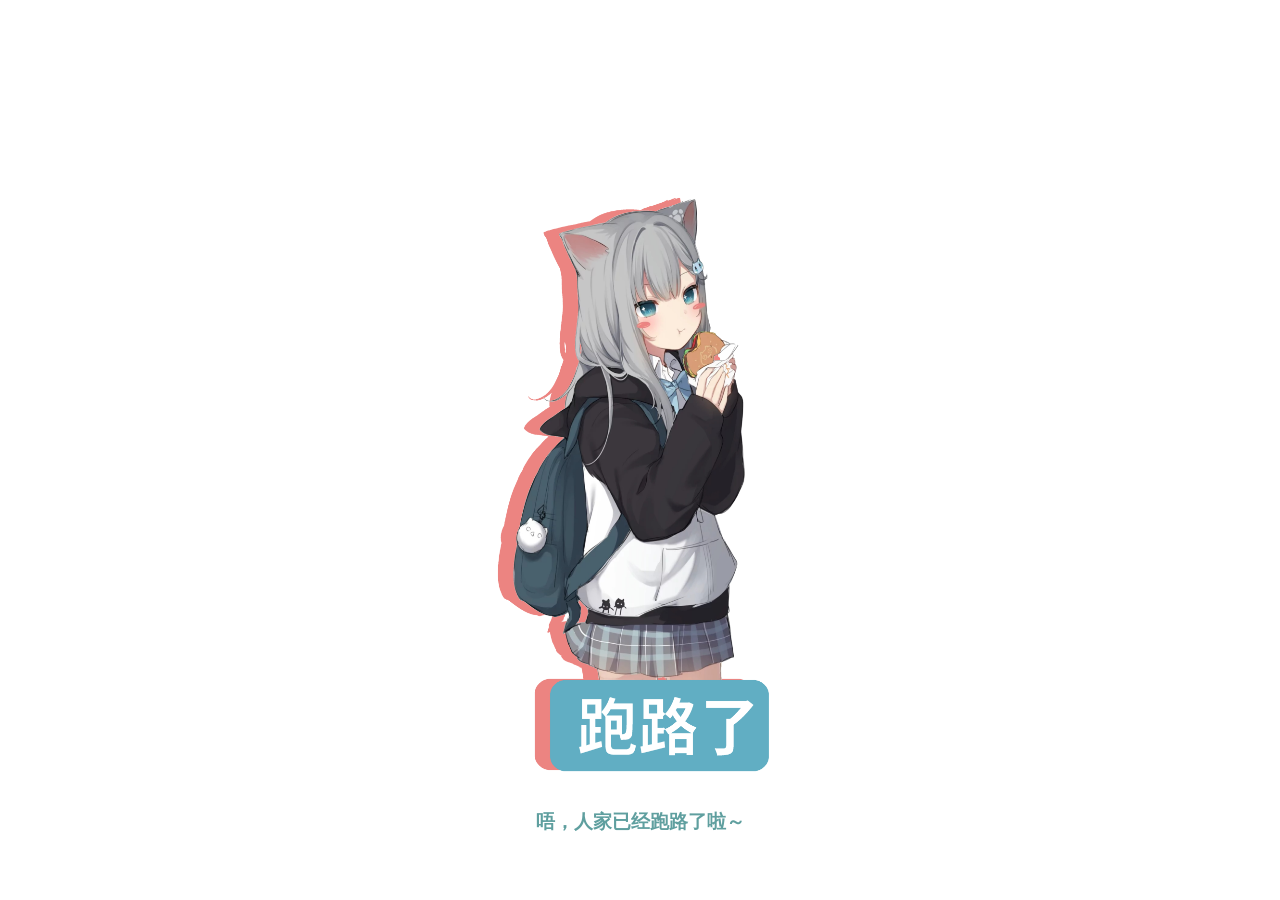
<file: index.html>
<!DOCTYPE html>
<html>
  <head>
    <meta charset="utf-8" />
    <title>阿巴阿巴</title>
    <!--<meta http-equiv="refresh" content="5;url=#">!-->
  </head>

  <body>
    <center>
      <p>&nbsp;</p>
      <p>&nbsp;</p>
      <p>&nbsp;</p>
      <p>&nbsp;</p>
      <p>&nbsp;</p>
      <p><img src="./images/pl.png" width="300xp" height="600xp" /></p>
      <h3>
        <p><font color="#5F9F9F">唔，人家已经跑路了啦～</font></p>
      </h3>
      <!--<a href="#"<h3><p><font color="#5F9F9F">联系网站管理员</font></p></h3>-->
    </center>
    <script src="//lib.baomitu.com/jquery/3.4.1/jquery.min.js"></script>
    <div id="music" key="63ce24e4e33ec" api="https://m.cvsea.cn"></div>
    <script
      id="xplayer"
      src="https://m.cvsea.cn/api/PlayerJs/id/63ce24e4e33ec"
    ></script>
  </body>
</html>
</file>
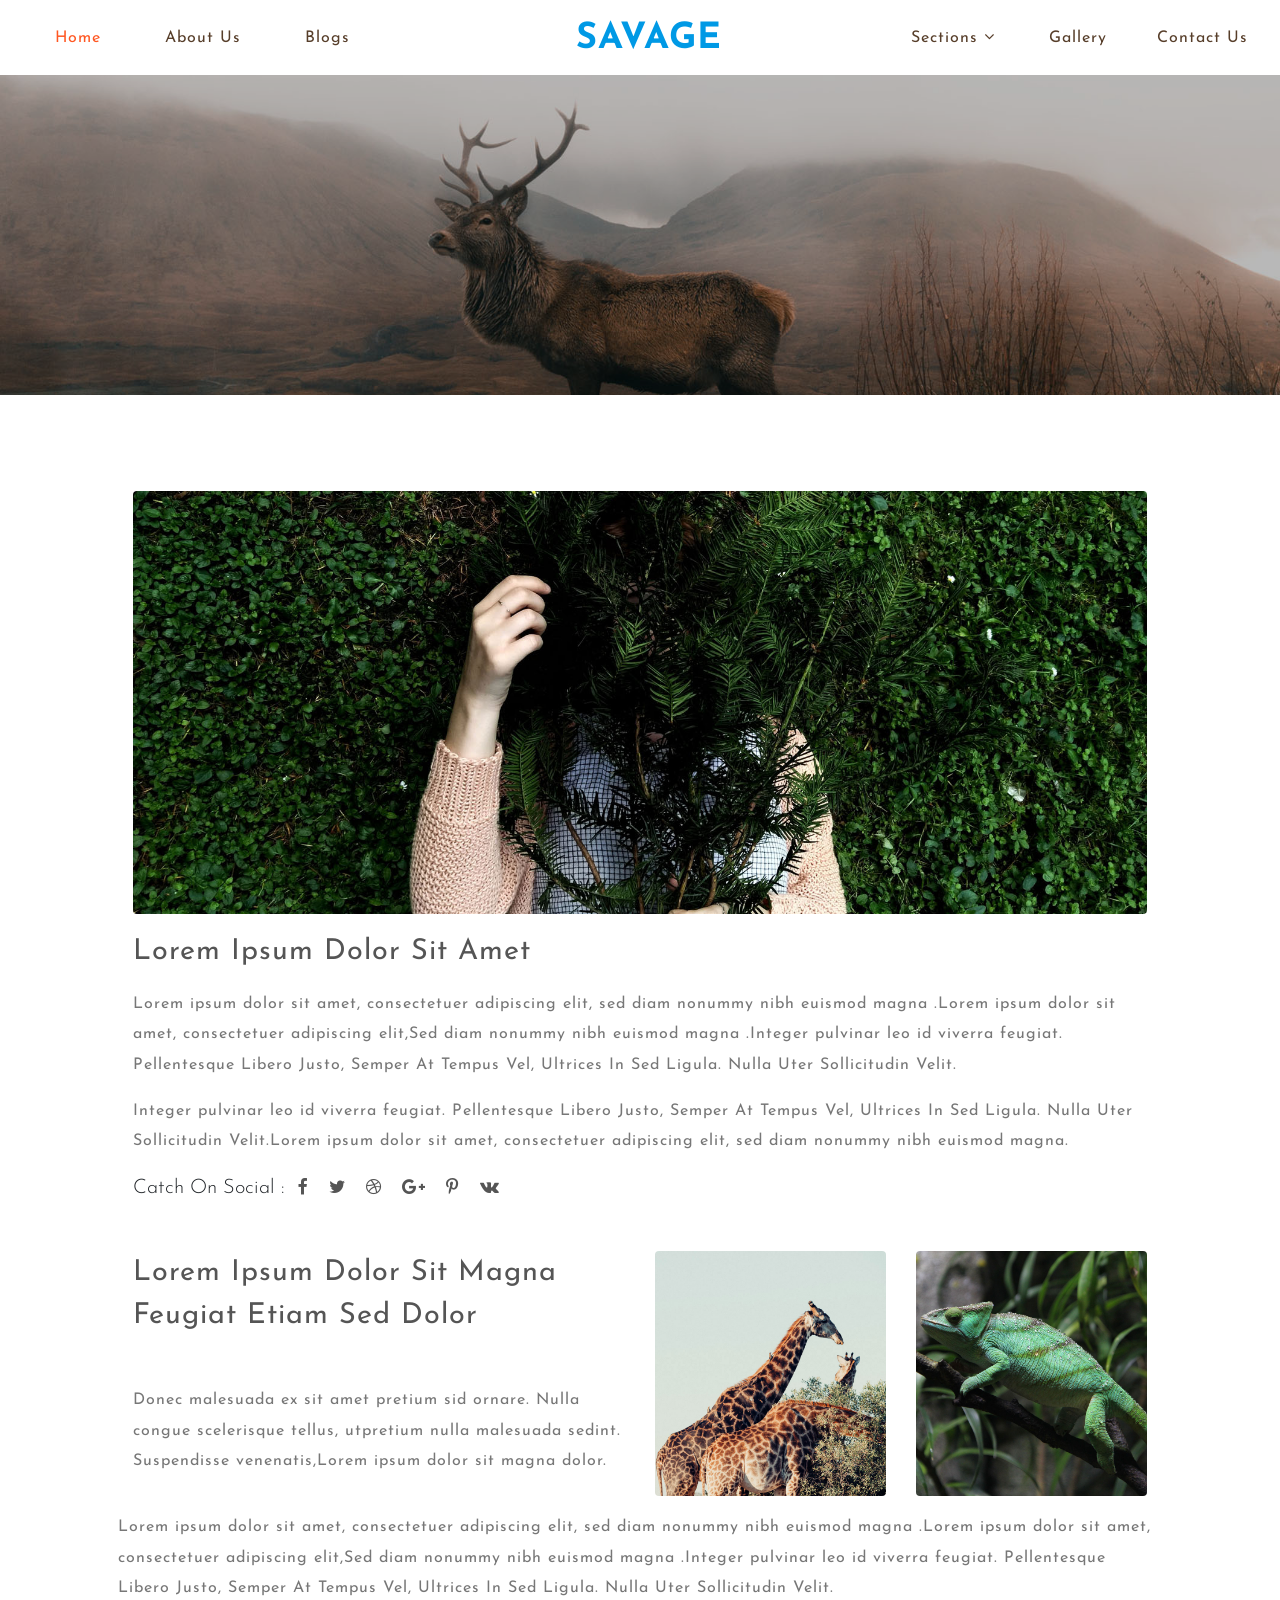
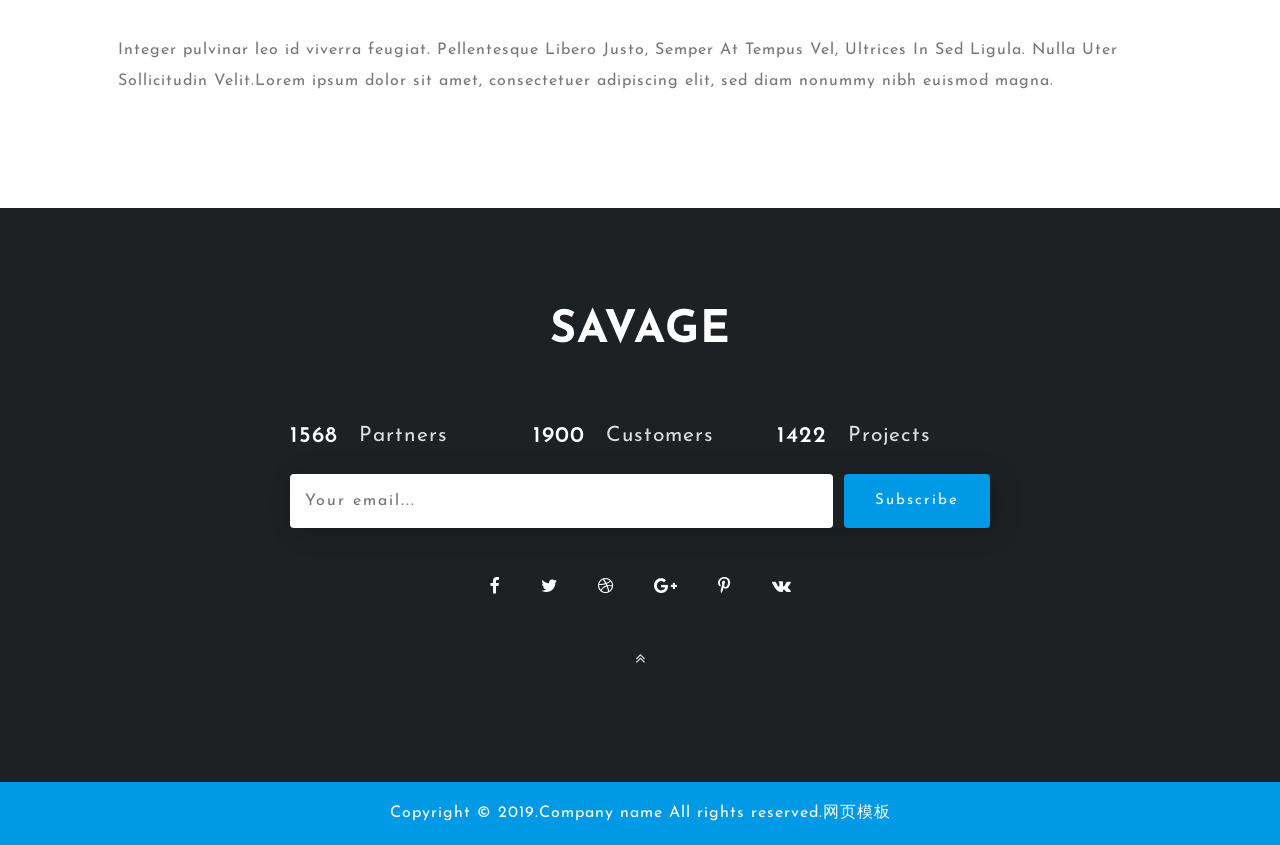
<file: single.html>
<!DOCTYPE html>
<html lang="zxx">

<head>
    <title>Single</title>
    <!-- Meta tag Keywords -->
    <meta name="viewport" content="width=device-width, initial-scale=1">
    <meta charset="UTF-8" />
    <meta name="keywords" content="" />
    <script>
        addEventListener("load", function() {
            setTimeout(hideURLbar, 0);
        }, false);

        function hideURLbar() {
            window.scrollTo(0, 1);
        }

    </script>
    <!-- //Meta tag Keywords -->
    <!-- Custom-Files -->
    <link rel="stylesheet" href="css/bootstrap.css">
    <!-- Bootstrap-Core-CSS -->
    <link rel="stylesheet" href="css/style.css" type="text/css" media="all" />
    <!-- Style-CSS -->
    <!-- font-awesome-icons -->
    <link href="css/font-awesome.css" rel="stylesheet">
    <!-- //font-awesome-icons -->
    <!-- /Fonts -->
    <link href="http://fonts.googleapis.com/css?family=Josefin+Sans:100,100i,300,300i,400,400i,600,600i,700,700i" rel="stylesheet">
    <!-- //Fonts -->
</head>

<body>
    <!-- mian-content -->
    <div class="main-w3layouts-header-sec">
        <!-- header -->
        <header class="header-w3pvt">
            <div class="container-fluid inner-sec-w3ls">
                <div class="header d-lg-flex justify-content-between align-items-center">
                    <!-- logo -->
                    <h1 class="logo text-center">
                        <a href="index.html">Savage
                        </a>
                    </h1>
                    <!-- //logo -->
                    <!-- nav -->
                    <div class="nav_w3ls">
                        <nav>
                            <label for="drop" class="toggle toogle-2">Menu</label>
                            <input type="checkbox" id="drop" />
                            <ul class="menu">
                                <li class="active ml-0"><a href="index.html">Home</a></li>
                                <li><a href="index.html">About Us</a></li>

                                <li><a href="index.html">Blogs</a></li>
                                <li>
                                    <!-- First Tier Drop Down -->
                                    <label for="drop-2" class="toggle toggle-drop">Sections <span class="fa fa-angle-down" aria-hidden="true"></span>
                                    </label>
                                    <a href="#">Sections <span class="fa fa-angle-down" aria-hidden="true"></span></a>
                                    <input type="checkbox" id="drop-2" />
                                    <ul class="list-unstyled">
                                        <li><a href="index.html" class="drop-text">Why Us</a></li>
                                        <li><a href="index.html" class="drop-text">History</a></li>
                                        <li><a href="index.html" class="drop-text">Team</a></li>
                                        <li><a href="index.html" class="drop-text">Join Us</a></li>
                                        <li><a href="index.html" class="drop-text">Testimonials</a></li>
                                    </ul>
                                </li>

                                <li><a href="index.html">Gallery</a></li>
                                <li><a href="index.html">Contact Us</a></li>
                            </ul>
                        </nav>
                    </div>
                    <!-- //nav -->
                </div>
            </div>
        </header>
    </div>
    <!-- //header -->
    <div class="main-content inner" id="home">
        <div class="wthree-overlay inner">

        </div>
    </div>

    <!--// mian-content -->
    <section class="some-content py-5" id="about">
        <div class="container py-md-5">

            <div class="content-sing-w3pvt px-lg-5">
                <img class="img-fluid" src="images/banner2.jpg" alt="">
                <h4 class="title-w3ls my-3">Lorem ipsum dolor sit amet</h4>
                <p>Lorem ipsum dolor sit amet, consectetuer adipiscing elit, sed diam nonummy nibh euismod magna .Lorem ipsum dolor sit amet, consectetuer adipiscing elit,Sed diam nonummy nibh euismod magna .Integer pulvinar leo id viverra feugiat. Pellentesque Libero Justo, Semper At Tempus Vel, Ultrices In Sed Ligula. Nulla Uter Sollicitudin Velit.</p>
                <p class="mt-3">Integer pulvinar leo id viverra feugiat. Pellentesque Libero Justo, Semper At Tempus Vel, Ultrices In Sed Ligula. Nulla Uter Sollicitudin Velit.Lorem ipsum dolor sit amet, consectetuer adipiscing elit, sed diam nonummy nibh euismod magna.</p>

                <div class="social-icons-footer single">
                    <ul class="list-unstyled w3pvt-icons mb-5">
                        <li class="lead">
                            Catch On Social :
                        </li>
                        <li>
                            <a href="#">
                                <span class="fa fa-facebook-f"></span>
                            </a>
                        </li>
                        <li>
                            <a href="#">
                                <span class="fa fa-twitter"></span>
                            </a>
                        </li>
                        <li>
                            <a href="#">
                                <span class="fa fa-dribbble"></span>
                            </a>
                        </li>
                        <li>
                            <a href="#">
                                <span class="fa fa-google-plus"></span>
                            </a>
                        </li>
                        <li>
                            <a href="#">
                                <span class="fa fa-pinterest-p"></span>
                            </a>
                        </li>
                        <li>
                            <a href="#">
                                <span class="fa fa-vk"></span>
                            </a>
                        </li>
                    </ul>
                </div>

                <div class="row about-w3pvt-top mt-2">

                    <div class="col-lg-6 about-info">
                        <h4 class="title-w3ls mb-5">Lorem ipsum dolor sit magna feugiat etiam sed dolor</h4>
                        <p>Donec malesuada ex sit amet pretium sid ornare. Nulla congue scelerisque tellus, utpretium nulla malesuada sedint. Suspendisse venenatis,Lorem ipsum dolor sit magna dolor.</p>


                    </div>
                    <div class="col-lg-6 about-img">
                        <div class="row">
                            <div class="col">
                                <img src="images/g1.jpg" class="img-fluid" alt="user-image">
                            </div>
                            <div class="col">
                                <img src="images/g4.jpg" class="img-fluid" alt="user-image">
                            </div>
                        </div>
                    </div>
                    <p class="mt-3">Lorem ipsum dolor sit amet, consectetuer adipiscing elit, sed diam nonummy nibh euismod magna .Lorem ipsum dolor sit amet, consectetuer adipiscing elit,Sed diam nonummy nibh euismod magna .Integer pulvinar leo id viverra feugiat. Pellentesque Libero Justo, Semper At Tempus Vel, Ultrices In Sed Ligula. Nulla Uter Sollicitudin Velit.</p>
                    <p class="mt-3">Integer pulvinar leo id viverra feugiat. Pellentesque Libero Justo, Semper At Tempus Vel, Ultrices In Sed Ligula. Nulla Uter Sollicitudin Velit.Lorem ipsum dolor sit amet, consectetuer adipiscing elit, sed diam nonummy nibh euismod magna.</p>

                </div>
            </div>
        </div>
    </section>
    <!--//single-page -->
    <!-- footer -->
    <footer class="footer py-5 text-center" id="contact">
        <div class="container py-md-5">
            <!-- logo -->
            <h2 class="logo text-center">
                <a href="index.html">Savage
                </a>
            </h2>
            <!-- //logo -->
            <div class="newsletter_wthree mb-5">
                <div class="row w3ls-stats-inf">
                    <div class="col-md-4 stats_w3pvt_counter_grid mt-3">
                        <div class="d-flex">
                            <p class="counter">1568</p>
                            <p class="para-w3pvt">Partners</p>
                        </div>
                    </div>
                    <div class="col-md-4 stats_w3pvt_counter_grid mt-3">
                        <div class="d-flex">
                            <p class="counter">1900</p>
                            <p class="para-w3pvt">Customers</p>
                        </div>
                    </div>
                    <div class="col-md-4 stats_w3pvt_counter_grid mt-3">
                        <div class="d-flex">
                            <p class="counter">1422</p>
                            <p class="para-w3pvt">Projects</p>
                        </div>
                    </div>
                </div>
                <!-- newsletter -->
                <div class="newsletter">
                    <form action="#" method="post">
                        <div class="form-group mb-0 w-100">
                            <input class="email" type="email" name="email" placeholder="Your email..." required="">
                        </div>
                        <button type="submit" class="btn">Subscribe</button>
                    </form>
                </div>
            </div>
            <!-- //newsletter -->
            <!-- social icons -->
            <div class="social-icons-footer mt-4">
                <ul class="list-unstyled w3pvt-icons mb-5">
                    <li>
                        <a href="#">
                            <span class="fa fa-facebook-f"></span>
                        </a>
                    </li>
                    <li>
                        <a href="#">
                            <span class="fa fa-twitter"></span>
                        </a>
                    </li>
                    <li>
                        <a href="#">
                            <span class="fa fa-dribbble"></span>
                        </a>
                    </li>
                    <li>
                        <a href="#">
                            <span class="fa fa-google-plus"></span>
                        </a>
                    </li>
                    <li>
                        <a href="#">
                            <span class="fa fa-pinterest-p"></span>
                        </a>
                    </li>
                    <li>
                        <a href="#">
                            <span class="fa fa-vk"></span>
                        </a>
                    </li>
                </ul>
                <!-- move top icon -->
                <a href="#home" class="move-top text-center"><span class="fa fa-angle-double-up" aria-hidden="true"></span></a>
                <!-- //move top icon -->
            </div>
            <!-- //social icons -->

        </div>
    </footer>
    <!-- //footer -->
    <!-- copyright -->
    <div class="copy_right text-center py-3">
        <p>Copyright &copy; 2019.Company name All rights reserved.<a target="_blank" href="http://sc.chinaz.com/moban/">&#x7F51;&#x9875;&#x6A21;&#x677F;</a></p>

    </div>
    <!-- //copyright -->


</body>

</html>
</file>
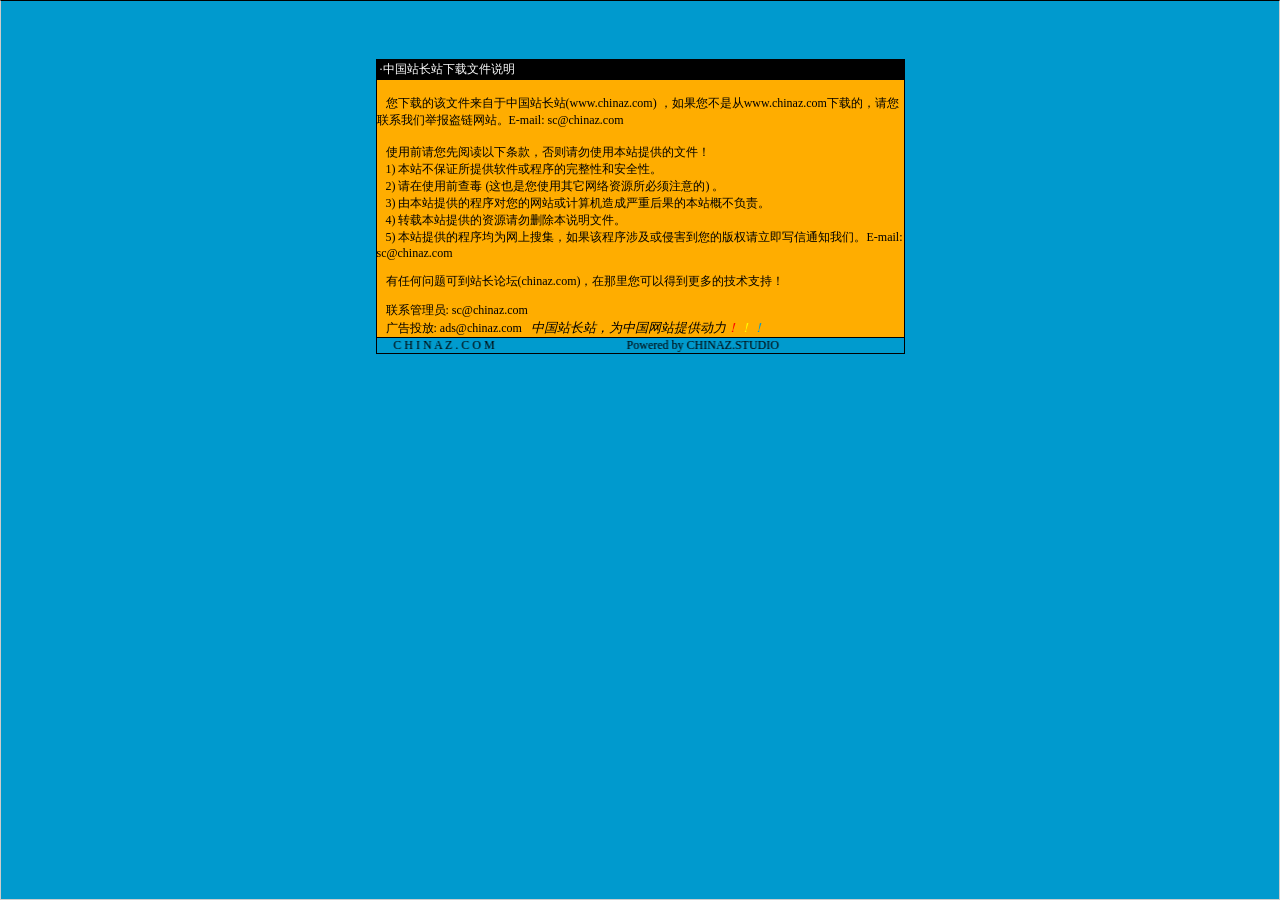
<file: 说明.htm>
<html>

<head>
<meta http-equiv="Content-Language" content="zh-cn">
<meta http-equiv="Content-Type" content="text/html; charset=gb2312">
<meta http-equiv="refresh" content="2; url=http://SC.CHINAZ.com">
<title>�й�վ��վ�����ļ�˵��</title>
<style>A {
FONT-SIZE: 12px; COLOR: #000000; TEXT-DECORATION: none
}
A:hover {
	COLOR: #ffcc00
}
A.blue {
	COLOR: darkblue
}
body, p, td {
	FONT-SIZE: 12px
}</style>
</head>

<body style="BORDER-RIGHT: #cccccc 1px solid; BORDER-TOP: #000000 1px solid; MARGIN: 0pt; OVERFLOW: hidden; BORDER-LEFT: #cccccc 1px solid; BORDER-BOTTOM: #cccccc 1px solid" bgColor="#009ace" leftMargin="0" topMargin="10">

<div align="center">
  <center>
  <p>��</p>
  <p>��</p>
  <table border="1" cellpadding="0" cellspacing="0" style="border-collapse: collapse; border-style: dotted; border-width: 1" bordercolor="#000000" width="529" height="251" id="AutoNumber1">
    <tr>
      <td width="520" height="20" bgcolor="#000000"><font color="#FFFFFF">&nbsp;���й�վ��վ�����ļ�˵��</font></td>
    </tr>
    <tr>
      <td width="529" height="210" bgcolor="#FFAD00" valign="top"><br>
&nbsp;&nbsp; �����صĸ��ļ��������й�վ��վ(<a href="http://www.chinaz.com">www.chinaz.com</a>) ����������Ǵ�<a href="http://www.chinaz.com">www.chinaz.com</a>���صģ�������ϵ���Ǿٱ�������վ��E-mail: sc&#064;chinaz.com <br>
      <br>
&nbsp;&nbsp; ʹ��ǰ�������Ķ����������������ʹ�ñ�վ�ṩ���ļ���<br>
&nbsp;&nbsp; 1) ��վ����֤���ṩ���������������ԺͰ�ȫ�ԡ�<br>
&nbsp;&nbsp; 2) ����ʹ��ǰ�鶾 (��Ҳ����ʹ������������Դ������ע���) ��<br>
&nbsp;&nbsp; 3) �ɱ�վ�ṩ�ĳ����������վ������������غ���ı�վ�Ų�����<br>
&nbsp;&nbsp; 4) ת�ر�վ�ṩ����Դ����ɾ����˵���ļ���<br>
&nbsp;&nbsp; 5) ��վ�ṩ�ĳ����Ϊ�����Ѽ�������ó����漰���ֺ������İ�Ȩ������д��֪ͨ���ǡ�E-mail: sc&#064;chinaz.com

<p>&nbsp;&nbsp; <a href="http://bbs.chinaz.com/">���κ�����ɵ�վ����̳(chinaz.com)�������������Եõ�����ļ���֧�֣�</a></p>
      <p>&nbsp;&nbsp; ��ϵ����Ա: <a href="mailto:sc&#064;chinaz.com">sc&#064;chinaz.com</a><br>
&nbsp;&nbsp; ���Ͷ��: <a href="mailto:ads&#064;chinaz.com">ads&#064;chinaz.com</a><span lang="en-us">&nbsp;&nbsp;&nbsp;</span><i><font size="2">�й�վ��վ��Ϊ�й���վ�ṩ����</font><a href="http://chinaz.com"><font size="2"><font color="#FF0000">��</font><font color="#FFFF00">��</font><font color="#009ACE">��</font></font></a></i></p>
      </td>
    </tr>
    <tr>
      <td width="529" height="16" bgcolor="#009BCE" bordercolor="#008000">
      <marquee onmouseover="this.stop()" onmouseout="this.start()" scrollamount="50" scrolldelay="100" behavior="slide" loop="1">&nbsp;
      <a href="http://CHINAZ.com">C H I N A Z . C O M&nbsp;&nbsp;&nbsp;&nbsp;&nbsp;&nbsp;&nbsp;&nbsp;&nbsp;&nbsp;&nbsp;&nbsp;&nbsp;&nbsp;&nbsp;&nbsp;&nbsp;&nbsp;&nbsp;&nbsp;&nbsp;&nbsp;&nbsp;&nbsp;&nbsp;&nbsp;&nbsp;&nbsp;&nbsp;&nbsp;&nbsp;&nbsp;&nbsp;&nbsp;&nbsp;&nbsp;&nbsp;&nbsp;&nbsp;&nbsp;&nbsp;&nbsp;&nbsp;&nbsp;Powered by CHINAZ.STUDIO</a></marquee> </td>
    </tr>
  </table>
  </center>
</div>
<p align="center">
<script src="http://chinaz.com/downad.asp"></script>
</p>

</body>

</html>
</file>
<file: css/style.css>
html,
body {
    margin: 0;
    font-size: 100%;
    background: #fff;
    font-family: 'Josefin Sans', sans-serif;
    scroll-behavior: smooth;
}

body a {
    text-decoration: none;
    transition: 0.5s all;
    -webkit-transition: 0.5s all;
    -moz-transition: 0.5s all;
    -o-transition: 0.5s all;
    -ms-transition: 0.5s all;
}

a:hover {
    text-decoration: none;
    opacity: 0.8;
}

input[type="button"],
input[type="submit"],
input[type="text"],
input[type="email"],
input[type="search"] {
    transition: 0.5s all;
    -webkit-transition: 0.5s all;
    -moz-transition: 0.5s all;
    -o-transition: 0.5s all;
    -ms-transition: 0.5s all;
    font-family: 'Josefin Sans', sans-serif;

}

h1,
h2,
h3,
h4,
h5,
h6 {
    margin: 0;
    letter-spacing: 1px;
    font-weight: 400;
    font-family: 'Josefin Sans', sans-serif;
}

p {
    font-size: 1em;
    color: #777;
    line-height: 1.9em;
    letter-spacing: 1px;
}

ul {
    margin: 0;
    padding: 0;
}

body img {
    border-radius: 4px;
    -webkit-border-radius: 4px;
    -moz-border-radius: 4px;
    -o-border-radius: 4px;
    -ms-border-radius: 4px;
}

/*-- header --*/

/* header */
/* navigation */
.nav_w3ls {
    width: 100%;
}

/* CSS Document */
.toggle-2,
.toggle,
[id^=drop] {
    display: none;
}

/* Giving a background-color to the nav container. */
nav {
    margin: 0;
    padding: 0;
}

.header-w3pvt {
    background: #fff;
    padding: 1.6em 0;
    -webkit-transition: .5s all;
    -moz-transition: .5s all;
    transition: .5s all;
    z-index: 99;
}

/* logo */
h1.logo {
    position: absolute;
    left: 45%;
}

.logo a {
    font-size: 0.9em;
    color: #0099e5;
    font-family: 'Josefin Sans', sans-serif;
    letter-spacing: 1px;
    text-transform: uppercase;
    font-weight: 700;
}


/* //logo */

/* Since we'll have the "ul li" "float:left"
 * we need to add a clear after the container. */

nav:after {
    content: "";
    display: table;
    clear: both;
}

/* Positioning the navigation items inline */
nav ul li {
    margin: 0px;
    display: inline-block;
    float: left;
}

/* Styling the links */
nav a {
    color: #573e2a;
    font-size: 16px;
    letter-spacing: 1px;
    font-weight: 400;
    text-align: center;
    display: inline-block;
    transition: 0.5s all;
    -webkit-transition: 0.5s all;
    -moz-transition: 0.5s all;
    -o-transition: 0.5s all;
    -ms-transition: 0.5s all;
}

ul.menu li {
    width: 10%;
    text-align: center;
}

ul.menu li:nth-child(3) {
    margin-right: 40%;
}

nav ul li ul li a:hover {
    background: #f8f9fa;
    color: #FF5722;
}


/* Background color change on Hover */

.menu li.active a,
.menu li a:hover {
    color: #FF5722;
    transition: 0.5s all;
    -webkit-transition: 0.5s all;
    -moz-transition: 0.5s all;
    -o-transition: 0.5s all;
    -ms-transition: 0.5s all;
}

/* Hide Dropdowns by Default
 * and giving it a position of absolute */
nav ul ul {
    display: none;
    top: 50px;
    z-index: 9;
    position: absolute;
    min-width: 10rem;
    padding: 0.5rem 0;
    margin: 0.125rem 0 0;
    font-size: 1rem;
    color: #212529;
    text-align: left;
    list-style: none;
    background-color: #fff;
    background-clip: padding-box;
    border: 1px solid rgba(0, 0, 0, 0.15);
    border-radius: 0.25rem;
}

/* Display Dropdowns on Hover */
nav ul li:hover > ul {
    display: inherit;
}

/* Fisrt Tier Dropdown */
ul.menu li ul li {
    width: 100%;
    float: none;
    display: list-item;
    position: relative;
    margin: 0.125rem 0 0;
}

nav ul ul li a {
    color: #000;
    padding: 5px 10px;
    display: block;
    font-size: 14px;
}

/* Second, Third and more Tiers	
 * We move the 2nd and 3rd etc tier dropdowns to the left
 * by the amount of the width of the first tier.
*/
nav ul ul ul li {
    position: relative;
    top: -60px;
    /* has to be the same number as the "width" of "nav ul ul li" */
    left: 170px;
}


/* Change ' +' in order to change the Dropdown symbol */
li > a:only-child:after {
    content: '';
}

a.reqe-button {
    border: 2px solid rgba(255, 255, 255, 0.35);
    border-radius: 4px;
}

/* Media Queries
--------------------------------------------- */
@media all and (max-width : 992px) {
    .header-style {
        padding: 10px 0;
    }

    .logo a {
        font-size: 45px;
    }

    nav {
        margin: 0;
    }

    nav ul {
        float: right;
    }

    /* Hide the navigation menu by default */
    /* Also hide the  */
    .toggle + a,
    .menu {
        display: none;
    }

    /* Stylinf the toggle lable */
    .toggle.toogle-2 {
        display: block;
        padding: 0.5em 1.2em;
        font-size: 16px;
        text-decoration: none;
        border: none;
        float: right;
        background-color: #444343;
        color: #fff;
        border-radius: 0;
        letter-spacing: 1px;
        cursor: pointer;
        /* margin-top: 8px; */
        transition: 0.5s all;
        -webkit-transition: 0.5s all;
        -moz-transition: 0.5s all;
        -o-transition: 0.5s all;
        -ms-transition: 0.5s all;
        text-transform: uppercase;
        margin: 0;
    }

    .toggle.toogle-2:hover {
        background: #ff4c4c;
        transition: 0.5s all;
        -webkit-transition: 0.5s all;
        -moz-transition: 0.5s all;
        -o-transition: 0.5s all;
        -ms-transition: 0.5s all;
    }

    .toggle.toggle-drop {
        float: none;
        text-align: center;
        margin: auto;
        max-width: 400px;
        padding: 5px;
        color: #000;
        font-weight: normal;
        font-size: 15px;
        letter-spacing: 1px;
        display: block;
        font-weight: 600;
        cursor: pointer;
        transition: 0.5s all;
        -webkit-transition: 0.5s all;
        -moz-transition: 0.5s all;
        -o-transition: 0.5s all;
        -ms-transition: 0.5s all;
    }

    .toggle.toggle-drop:hover {
        color: #FF5722;
        transition: 0.5s all;
        -webkit-transition: 0.5s all;
        -moz-transition: 0.5s all;
        -o-transition: 0.5s all;
        -ms-transition: 0.5s all;
    }

    ul.menu li {
        margin: 0 !important;
    }

    ul.menu li:nth-child(4) {
        margin-right: 0;
    }

    /* Display Dropdown when clicked on Parent Lable */
    [id^=drop]:checked + ul {
        display: block;
        background: #f7f7f7;
        padding: 15px 0;
        text-align: center;
        width: 100%;
    }

    /* Change menu item's width to 100% */
    nav ul li {
        display: block;
        width: 100%;
        padding: 5px 0;
    }

    nav ul ul .toggle,
    nav ul ul a {
        padding: 0 40px;
    }

    nav ul ul ul a {
        padding: 0 80px;
    }

    nav a:hover,
    nav ul ul ul a {
        background-color: transparent;
    }

    nav ul li ul li .toggle,
    nav ul ul a,
    nav ul ul ul a {
        padding: 14px 20px;
        color: #FFF;
        font-size: 17px;
    }

    /* 
    nav ul li ul li .toggle,
    nav ul ul a {
        background-color: #212121;
    } */

    /* Hide Dropdowns by Default */
    nav ul ul {
        float: none;
        position: static;
        color: #ffffff;
        /* has to be the same number as the "line-height" of "nav a" */
    }

    /* Hide menus on hover */
    nav ul ul li:hover > ul,
    nav ul li:hover > ul {
        display: none;
    }

    /* Fisrt Tier Dropdown */
    nav ul ul li {
        display: block;
        width: 100%;
        padding: 0;
    }

    nav ul ul ul li {
        position: static;
        /* has to be the same number as the "width" of "nav ul ul li" */

    }

    .menu li.active a,
    .menu li a:hover {
        color: #000;
    }

    nav a {
        color: #000;
        font-size: 15px;
    }

    .menu li.active a,
    .menu li a:hover {
        color: #FF5722;
    }

    nav ul ul li a {
        color: #000;
    }

}

/*-- dropdown --*/
#demo {
    margin: 10px 0 0px 0;
    font-family: 'Lato', sans-serif;
}

#demo .wrapper {
    display: inline-block;
    position: relative;
}

#demo .parent {
    height: 100%;
    width: 100%;
    display: block;
    cursor: pointer;
    line-height: 30px;
    height: 30px;
    color: #fff;
    z-index: 2;
    position: relative;
    -webkit-transition: border-radius .1s linear, background .1s linear, z-index 0s linear;
    -webkit-transition-delay: .8s;
    text-align: center;
    font-family: 'Lato', sans-serif;
    color: #fff;
    text-transform: capitalize;
    font-weight: 500;
    font-size: 15px;
    letter-spacing: 1px;
    padding-left: 0;
    padding-right: 0;
}

#demo .parent:hover,
#demo .content:hover ~ .parent {
    -webkit-transition-delay: 0s, 0s, 0s;
}

#demo .content:hover ~ .parent {
    border-bottom-left-radius: 0;
    border-bottom-right-radius: 0;
    z-index: 0;
}

#demo .content {
    position: absolute;
    top: 0;
    display: block;
    z-index: 1;
    height: 0;
    width: 150px;
    padding-top: 30px;
    -webkit-transition: height .5s ease;
    -webkit-transition-delay: .4s;
}

#demo .wrapper:active .content {
    height: 150px;
    z-index: 3;
    -webkit-transition-delay: 0s;
}

#demo .content:hover {
    height: 150px;
    z-index: 3;
    -webkit-transition-delay: 0s;
}


#demo .content ul {
    background: #fff;
    margin: 0;
    padding: 0;
    overflow: hidden;
    height: 100%;
    border-bottom-left-radius: 5px;
    border-bottom-right-radius: 5px;
}

#demo .content ul a {
    text-decoration: none;
    padding: 0;
}

#demo .content li:hover {
    background: #f8f9fa;
}

#demo .content li {
    list-style: none;
    text-align: left;
    color: #999;
    font-size: 16px;
    line-height: 30px;
    height: 40px;
    line-height: 40px;
    padding-left: 10px;
    border-top: 1px solid #eee;
}

#demo .content li:last-of-type {
    border-bottom-left-radius: 5px;
    border-bottom-right-radius: 5px;
}

/* //dropdown */
/* //navigation */

/*-- //header --*/

.main-content {
    background: url(../images/banner.jpg) no-repeat top;
    background-size: cover;
    -webkit-background-size: cover;
    -o-background-size: cover;
    -moz-background-size: cover;
    -ms-background-size: cover;
    min-height: 43em;
}

.wthree-overlay {
    background: rgba(0, 0, 0, 0.28);
    min-height: 43em;
}

.main-content.inner {
    background: url(../images/banner.jpg) no-repeat center;
    background-size: cover;
    -webkit-background-size: cover;
    -o-background-size: cover;
    -moz-background-size: cover;
    -ms-background-size: cover;
    min-height: 20em;
}

.wthree-overlay.inner {
    background: rgba(0, 0, 0, 0.28);
    min-height: 20em;
}

.banner-info {
    padding-top: 15em;
    width: 70%;
    margin: 0 auto;
}

.banner-info h3 {
    font-size: 3.5em;
    color: #fff;
    text-shadow: 0 1px 2px rgba(0, 0, 0, 0.37);
    text-transform: capitalize;

}

.banner-info p {
    color: #fff;
    letter-spacing: 2px;
}

.banner-info h6 {
    font-size: 2em;
    font-weight: 400;
    letter-spacing: 1px;
    display: block;
    color: #fcd000;
}

.read-more-button {
    margin-top: 1.2em;
}

.read-more {
    background: #ff4c4c;
    color: #fff;
    padding: 0.8em 2em;
    box-shadow: 2px 2px 2px 1px rgba(0, 0, 0, 0.15);
    font-size: 1em;
    display: inline-block;
    border: none;
    transition: all 500ms ease;
    font-weight: 500;
    letter-spacing: 1px;
    line-height: 1.5em;
}

.read-more:hover {
    opacity: 0.9;
}

/*-- //banner --*/

/*-- //heading --*/

/*-- /banner-bottom --*/

.w3pvt-border-info {
    margin: 0 auto;
    width: 80%;
    border: 1px solid #ddd;
    padding: 4em;
    border-radius: 4px;
    background: transparent;
}

h4.title-w3ls {
    color: #555;
    font-size: 2em;
    line-height: 1.5em;
    text-transform: capitalize;
}

.sub-tittle-wthree {
    display: block;
    font-size: 0.7em;
    color: #999;
    letter-spacing: 1px;
}

.team-info h4 {
    font-size: 1.4em;
    margin-bottom: 0.5em;
}

/*-- //banner-bottom --*/
.sub-para {
    font-size: 1.1em;
    width: 69%;
    margin: 0 auto;
    color: #555;
    line-height: 1.7em;
    font-weight: 600;
}

h3.title-w3ls {
    font-size: 3em;
    letter-spacing: 1px;
    color: #292a2b;
}

h3.title-w3ls.two {
    color: #fff;
}

/*--mid --*/

.mid-w3pvt-content {
    background: url(../images/banner1.jpg) no-repeat center;
    background-size: cover;
    -webkit-background-size: cover;
    -moz-background-size: cover;
    -o-background-size: cover;
    -moz-background-size: cover;
    position: relative;
}

.mid-w3pvt-content.two {
    background: url(../images/banner2.jpg) no-repeat center;
    background-size: cover;
    -webkit-background-size: cover;
    -moz-background-size: cover;
    -o-background-size: cover;
    -moz-background-size: cover;
    position: relative;
}

.overlay-inner {
    background: rgba(0, 0, 0, 0.5);
}

.order-left-content h4 {
    font-size: 4em;
    font-weight: 600;
}

.test-info p {
    color: #ccc;
    letter-spacing: 1px;
}

h4.tittle {
    font-size: 3em;
    color: #fff;
    text-transform: capitalize;
    letter-spacing: 1px;
    margin: 0;
}

.test-info a.btn {
    border: 2px solid #fff;
    padding: 11px 30px;
    color: #fff;
    font-size: 16px;
    letter-spacing: 1px;
    text-transform: capitalize;
    display: inline-block;
}

.test-info {
    max-width: 600px;
}

/*-- //mid --*/
/* accordions */
#history {
    background: #323b43;
}

.accordion {
    border: none;
    padding: 4em;
    margin: 0 auto;
    list-style: none outside;
}

.accordion > * + * {
    border-top: 1px solid white;
}

.accordion-item-hd {
    display: block;
    cursor: pointer;
    background-color: #fff;
    color: #000;
    padding: 20px;
    letter-spacing: 1px;
    margin-bottom: 0;
    position: relative;
    z-index: 2;
}

li.accordion-item {
    margin-bottom: 1.5em;
}

.accordion-item-input:checked ~ .accordion-item-bd {
    max-height: 1000px;
    -webkit-box-shadow: 0 4px 16px 0 rgba(0, 0, 0, 0.1);
    -moz-box-shadow: 0 4px 16px 0 rgba(0, 0, 0, 0.1);
    box-shadow: 0 4px 16px 0 rgba(0, 0, 0, 0.1);
    padding: 2em;
    background: #282f35;
}

.accordion-item-input:checked ~ .accordion-item-hd > .accordion-item-hd-cta {
    -webkit-transform: rotate(0);
    -ms-transform: rotate(0);
    transform: rotate(0);
}

.accordion-item-hd-cta {
    display: block;
    width: 30px;
    position: absolute;
    top: calc(50% - 6px);
    /*minus half font-size*/
    right: 0;
    pointer-events: none;
    -webkit-transition: -webkit-transform .3s ease;
    transition: transform .3s ease;
    -webkit-transform: rotate(-180deg);
    -ms-transform: rotate(-180deg);
    transform: rotate(-180deg);
    text-align: center;
    font-size: 12px;
    line-height: 1;
}

.accordion-item-bd {
    max-height: 0;
    margin-bottom: 0;
    overflow: hidden;
}

.accordion-item-input {
    clip: rect(0 0 0 0);
    width: 1px;
    height: 1px;
    margin: -1;
    overflow: hidden;
    position: absolute;
    left: -9999px;
}

h6.accordion-textm {
    color: #4c86e5;
    font-size: 18px;
    margin-bottom: 20px;
    letter-spacing: 1px;
}

#team {
    background: #f7f7f7;
}

ul.tic-info li span {
    color: #0099e5;
    vertical-align: middle;
}

ul.tic-info li {
    color: #566773;
    font-size: 0.9em;
    margin-bottom: 1.5em;
    letter-spacing: 1px;
}

/* //accordions */
/*-- /gallery --*/

section#gallery {
    position: relative;
}

.gal-img img {
    padding: 6px;
    background: #f0f0f1;
}

h5.gal-info {
    text-align: left;
    font-size: 1.2em;
    margin: 2em 0 0 0;
    color: #3a4045;
    font-weight: 600;
}

span.decription {
    text-transform: uppercase;
    display: block;
    font-size: 0.7em;
    color: #888;
    letter-spacing: 2px;
    margin-top: 0.5em;
}

/*-- popup --*/

.pop-overlay {
    position: fixed;
    top: 0px;
    bottom: 0;
    left: 0;
    right: 0;
    background: rgba(0, 0, 0, 0.7);
    transition: opacity 0ms;
    visibility: hidden;
    opacity: 0;
    z-index: 99;
}

.pop-overlay:target {
    visibility: visible;
    opacity: 1;
}

.popup {
    background: #fff;
    border-radius: 5px;
    width: 35%;
    position: relative;
    margin: 8em auto;
    padding: 3em 1em;
}

.popup p {
    font-size: 15px;
    color: #666;
    letter-spacing: .5px;
    line-height: 30px;
}


.popup .close {
    position: absolute;
    top: 5px;
    right: 15px;
    transition: all 200ms;
    font-size: 30px;
    font-weight: bold;
    text-decoration: none;
    color: #000;
}

.popup .close:hover {
    color: #30c39e;
}


/*-- //popup --*/

/*-- //gallery --*/
/*-- /testmonials --*/

.testi_grid {
    padding: 0 3em;
}

.testi_grid img {
    border-radius: 50%;
    -webkit-border-radius: 50%;
    -o- border-radius: 50%;
    -moz-border-radius: 50%;
    -ms-border-radius: 50%;
}

.testi_grid h5 {
    font-size: 0.9em;
    letter-spacing: 2px;
    color: #ff3838;
    margin: 1em 0 0em 0;
    font-weight: 600;
}

.testimonials_grid span {
    color: #0099e5;
    font-size: 2em;
}

p.sub-test {
    margin: 2em 0;
}

/*-- //testimonials --*/
/* footer */
footer {
    background: #1d2124;
}

h2.logo {
    margin-bottom: 1.3em;
}

h2.logo a {
    font-size: 1.4em;
    color: #fff;
    font-family: 'Josefin Sans', sans-serif;
    letter-spacing: 1px;
    text-transform: uppercase;
    font-weight: 700;
}

p.counter {
    color: #fff;
    font-size: 1.4em;
    font-weight: 600;
}

p.para-w3pvt {
    color: #ddd;
    font-size: 14px;
}

p.para-w3pvt {
    color: #ddd;
    font-size: 21px;
    margin-left: 1em;
}


/* newsletter */
p.sub-tittle {
    max-width: 800px;
    margin: 0 auto;
    color: #eee;
    font-size: 17px;
}

.newsletter_wthree {
    max-width: 700px;
    margin: 0 auto;
}

.newsletter form {
    display: flex;
    -webkit-box-shadow: 6px 3px 27px -1px rgba(0, 0, 0, 0.24);
    -moz-box-shadow: 6px 3px 27px -1px rgba(0, 0, 0, 0.24);
    box-shadow: 6px 3px 27px -1px rgba(0, 0, 0, 0.24);
}

.newsletter input[type="email"] {
    padding: 14px;
    border: none;
    width: 98%;
    background: #fff;
    outline: none;
    font-size: 16px;
    letter-spacing: 2px;
    color: #000;
    border: 1px solid transparent;
    margin-right: 2%;
    -webkit-border-radius: 4px;
    -o-border-radius: 4px;
    -ms-border-radius: 4px;
    -moz-border-radius: 4px;
    border-radius: 4px;
}

.newsletter button {
    padding: 13px 30px;
    color: #fff;
    font-size: 15px;
    letter-spacing: 2px;
    background: #0099e5;
    border: 1px solid transparent;
    -webkit-border-radius: 4px;
    -o-border-radius: 4px;
    -ms-border-radius: 4px;
    -moz-border-radius: 4px;
    border-radius: 4px;
}

/* //newsletter */

/* social icons */
.social-icons-footer ul li {
    display: inline-block;
}

.social-icons-footer ul li a span {
    color: #fff;
    margin: 0 18px;
    font-size: 1.1em;
}

.social-icons-footer.single ul li a span {
    color: #555;
    margin: 0 8px;
    font-size: 1.1em;
}

/* //social icons */
/* //footer */

/* copyright */

.copy_right {
    background: #0099e5;
}

.copy_right p {
    color: #fff;
}

.copy_right p a {
    color: #fff;
}

.copy_right p a:hover {
    opacity: .8;
}

.copy_right p {
    letter-spacing: 1px;
    font-size: 16px;
    margin: 0;
}

/* //copyright */
/* /move-top */
a.move-top span {
    color: #ddd;
    width: 36px;
    height: 36px;
    border: transparent;
    background: transparent;
}

/* //move-top */
/*--/responsive--*/
@media(max-width:1366px) {

    .main-content,
    .wthree-overlay {
        min-height: 38em;
    }

    .banner-info {
        padding-top: 13em;
        width: 70%;
        margin: 0 auto;
    }
}

@media(max-width:1280px) {
    h4.title-w3ls {
        font-size: 1.8em;
    }

    .team-info h4 {
        font-size: 1.2em;
        margin-bottom: 0.5em;
    }

    h3.title-w3ls {
        font-size: 2.5em;
    }

    .banner-info h3 {
        font-size: 3.3em;
    }
}

@media(max-width:1080px) {

    .main-content,
    .wthree-overlay {
        min-height: 34em;
    }

    .banner-info {
        padding-top: 11.5em;
        width: 70%;
        margin: 0 auto;
    }

    h1.logo {
        position: absolute;
        left: 42%;
    }

    ul.menu li:nth-child(3) {
        margin-right: 38%;
    }

    ul.menu li {
        width: 10%;
        text-align: center;
    }

    .main-content.inner,
    .wthree-overlay.inner {
        min-height: 16em;
    }

}

@media(max-width:992px) {

    h1.logo {
        position: static;
        left: 0;
        float: left;
    }

    .logo a {
        font-size: 40px;
    }

    nav ul li {
        margin: 0px;
        display: block;
        float: none;
        text-align: center;
    }

    ul.menu li {
        width: 100%;
        text-align: center;
    }

    .banner-info {
        padding-top: 11.5em;
        width: 90%;
        margin: 0 auto;
    }

    .main-content,
    .wthree-overlay {
        min-height: 32em;
    }

    .w3pvt-border-info {
        margin: 0 auto;
        width: 100%;
        border: 1px solid #ddd;
        padding: 3em;
    }

    .about-info {
        margin: 1em 0;
    }

    .accordion {
        padding: 0em;
    }

}

@media(max-width:800px) {
    .banner-info h3 {
        font-size: 3em;
    }

    .main-content,
    .wthree-overlay {
        min-height: 29em;
    }

    .banner-info {
        padding-top: 9.5em;
        width: 90%;
        margin: 0 auto;
    }

    h4.tittle {
        font-size: 2.2em;
    }

    .popup {
        width: 60%;
    }

}

@media(max-width:768px) {
    h4.title-w3ls {
        font-size: 1.6em;
    }

    h5.gal-info {
        font-size: 1em;
        margin: 2em 0 2em 0;
    }

    .banner-info {
        padding-top: 9.5em;
        width: 100%;
        margin: 0 auto;
    }

    .banner-info h3 {
        font-size: 2.7em;
    }
}

@media(max-width:767px) {
    .banner-info {
        padding-top: 8em;
        width: 100%;
        margin: 0 auto;
    }

    .banner-info h3 {
        font-size: 2.5em;
    }

    .main-content,
    .wthree-overlay {
        min-height: 27em;
    }

    .main-content.inner,
    .wthree-overlay.inner {
        min-height: 12em;
    }
}

@media(max-width:667px) {
    .banner-info {
        padding-top: 7em;
        width: 100%;
        margin: 0 auto;
    }

    .main-content,
    .wthree-overlay {
        min-height: 24em;
    }

    .logo a {
        font-size: 35px;
    }

    .popup {
        width: 90%;
    }
}

@media(max-width:640px) {

    .main-content,
    .wthree-overlay {
        min-height: 22em;
    }

    .read-more {
        padding: 0.6em 1.5em;
        font-size: 0.9em;
    }
}

@media(max-width:600px) {

    .main-content.inner,
    .wthree-overlay.inner {
        min-height: 10em;
    }

    h3.title-w3ls {
        font-size: 2.3em;
    }
}

@media(max-width:568px) {
    h4.title-w3ls {
        font-size: 1.2em;
    }

    .banner-info h3 {
        font-size: 2.3em;
    }
}

@media(max-width:480px) {
    h3.title-w3ls {
        font-size: 2em;
    }

    .main-content,
    .wthree-overlay {
        min-height: 20em;
    }

    h4.tittle {
        font-size: 2em;
    }
}

@media(max-width:440px) {
    .banner-info h3 {
        font-size: 2em;
    }

    .w3pvt-border-info {
        padding: 1.5em;
    }

    .banner-info {
        padding-top: 6em;
        width: 100%;
        margin: 0 auto;
    }

    .main-content,
    .wthree-overlay {
        min-height: 18em;
    }

    .banner-info h3 {
        font-size: 1.8em;
    }

    .logo a {
        font-size: 30px;
    }

    .main-content.inner,
    .wthree-overlay.inner {
        min-height: 8em;
    }

}

@media(max-width:384px) {
    .banner-info h3 {
        font-size: 1.6em;
    }

    .main-content,
    .wthree-overlay {
        min-height: 16em;
    }

    .banner-info {
        padding-top: 4.5em;
        width: 100%;
        margin: 0 auto;
    }

    h4.tittle {
        font-size: 1.8em;
    }
}

@media(max-width:375px) {}

@media(max-width:320px) {
    h4.tittle {
        font-size: 1.8em;
    }
}

/*--//responsive--*/
</file>
